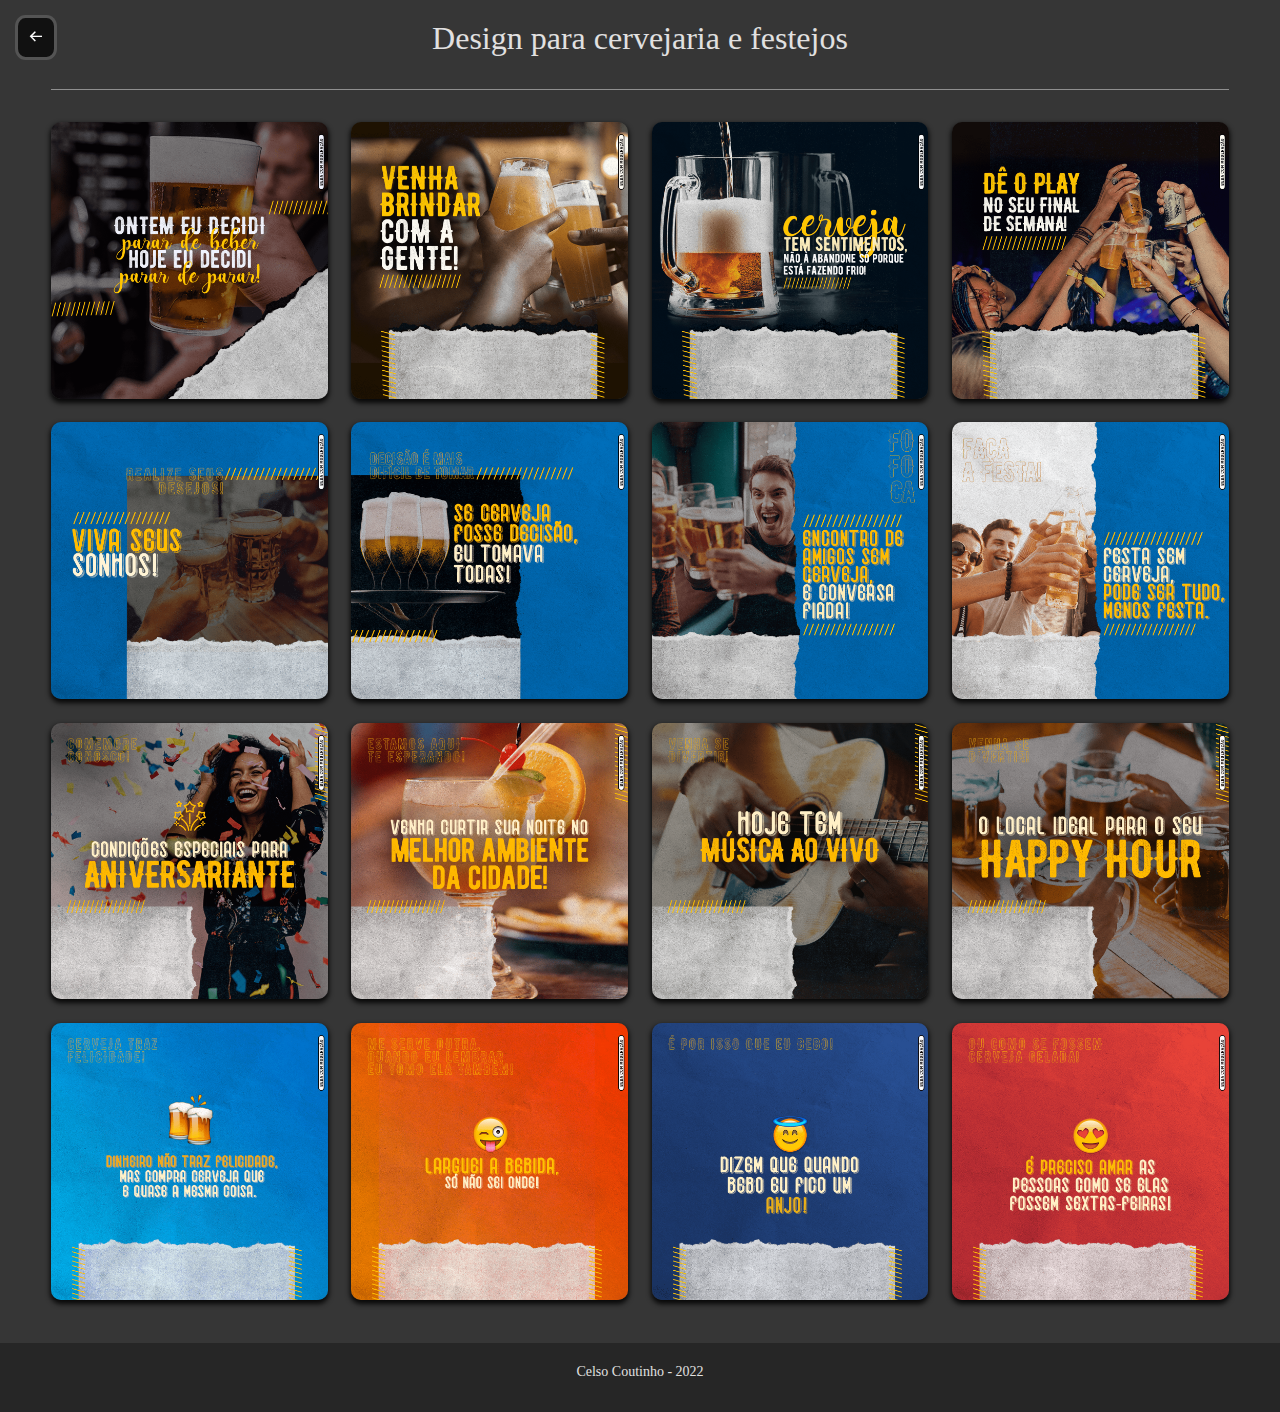
<file: cervejaria/cervejaria.html>
<!DOCTYPE html>
<html lang="pt-br">

<head>
    <meta charset="utf-8">
    <meta name="viewport" content="width=device-width,initial-scale=1">

    <link rel="stylesheet" type="text/css" href="css/style.css">

    <script src="js/jquery.js"></script>
    <link rel="stylesheet" type="text/css" href="js/shadowbox/shadowbox.css" />
    <script src="js/shadowbox/shadowbox.js"></script>
    <script src="js/shadowbox/script.shadowbox.js"></script>

    <title>DesignCervejaria</title>
    <!-- box icons -->
    <link href='https://unpkg.com/boxicons@2.1.4/css/boxicons.min.css' rel='stylesheet'>
    <link rel="stylesheet" href="css/style.css">
</head>
<header>
    <a id="btnVoltar" href="../index.html#portfolio"><i class='bx bx-arrow-back bx-tada'></i></a>
</header>

<body>

    <main class="main_content container">
        <div class="content">

            <h1 class="section_title"><i class="icon icon-photo"></i>Design para cervejaria e festejos</h1>

            <div class="box-galeria">

                <div class="box-foto">
                    <a href="uploads/foto1.png" rel="shadowbox[vocation]" title="Foto 1">
                        <img src="uploads/foto1.png">
                    </a>
                </div>

                <div class="box-foto">
                    <a href="uploads/foto2.png" rel="shadowbox[vocation]" title="Foto 2">
                        <img src="uploads/foto2.png">
                    </a>
                </div>

                <div class="box-foto">
                    <a href="uploads/foto3.png" rel="shadowbox[vocation]" title="Foto 3">
                        <img src="uploads/foto3.png">
                    </a>
                </div>

                <div class="box-foto">
                    <a href="uploads/foto4.png" rel="shadowbox[vocation]" title="Foto 4">
                        <img src="uploads/foto4.png">
                    </a>
                </div>

                <div class="box-foto">
                    <a href="uploads/foto5.png" rel="shadowbox[vocation]" title="Foto 5">
                        <img src="uploads/foto5.png">
                    </a>
                </div>

                <div class="box-foto">
                    <a href="uploads/foto6.png" rel="shadowbox[vocation]" title="Foto 6">
                        <img src="uploads/foto6.png">
                    </a>
                </div>

                <div class="box-foto">
                    <a href="uploads/foto7.png" rel="shadowbox[vocation]" title="Foto 7">
                        <img src="uploads/foto7.png">
                    </a>
                </div>

                <div class="box-foto">
                    <a href="uploads/foto8.png" rel="shadowbox[vocation]" title="Foto 8">
                        <img src="uploads/foto8.png">
                    </a>
                </div>

                <div class="box-foto">
                    <a href="uploads/foto9.png" rel="shadowbox[vocation]" title="Foto 1">
                        <img src="uploads/foto9.png">
                    </a>
                </div>
                
                <div class="box-foto">
                    <a href="uploads/foto10.png" rel="shadowbox[vocation]" title="Foto 2">
                        <img src="uploads/foto10.png">
                    </a>
                </div>
                
                <div class="box-foto">
                    <a href="uploads/foto11.png" rel="shadowbox[vocation]" title="Foto 3">
                        <img src="uploads/foto11.png">
                    </a>
                </div>
                
                <div class="box-foto">
                    <a href="uploads/foto12.png" rel="shadowbox[vocation]" title="Foto 4">
                        <img src="uploads/foto12.png">
                    </a>
                </div>

                <div class="box-foto">
                    <a href="uploads/foto13.png" rel="shadowbox[vocation]" title="Foto 1">
                        <img src="uploads/foto13.png">
                    </a>
                </div>
                
                <div class="box-foto">
                    <a href="uploads/foto14.png" rel="shadowbox[vocation]" title="Foto 2">
                        <img src="uploads/foto14.png">
                    </a>
                </div>
                
                <div class="box-foto">
                    <a href="uploads/foto15.png" rel="shadowbox[vocation]" title="Foto 3">
                        <img src="uploads/foto15.png">
                    </a>
                </div>
                
                <div class="box-foto">
                    <a href="uploads/foto16.png" rel="shadowbox[vocation]" title="Foto 4">
                        <img src="uploads/foto16.png">
                    </a>
                </div>

            </div>
            <div class="clear"></div>
        </div>

    </main>

    <footer class="main_footer container">
        <div class="main_footer_copy">
            <p class="m-b-footer"> Celso Coutinho - 2022</p>
        </div>
    </footer>
</body>

</html>
</file>
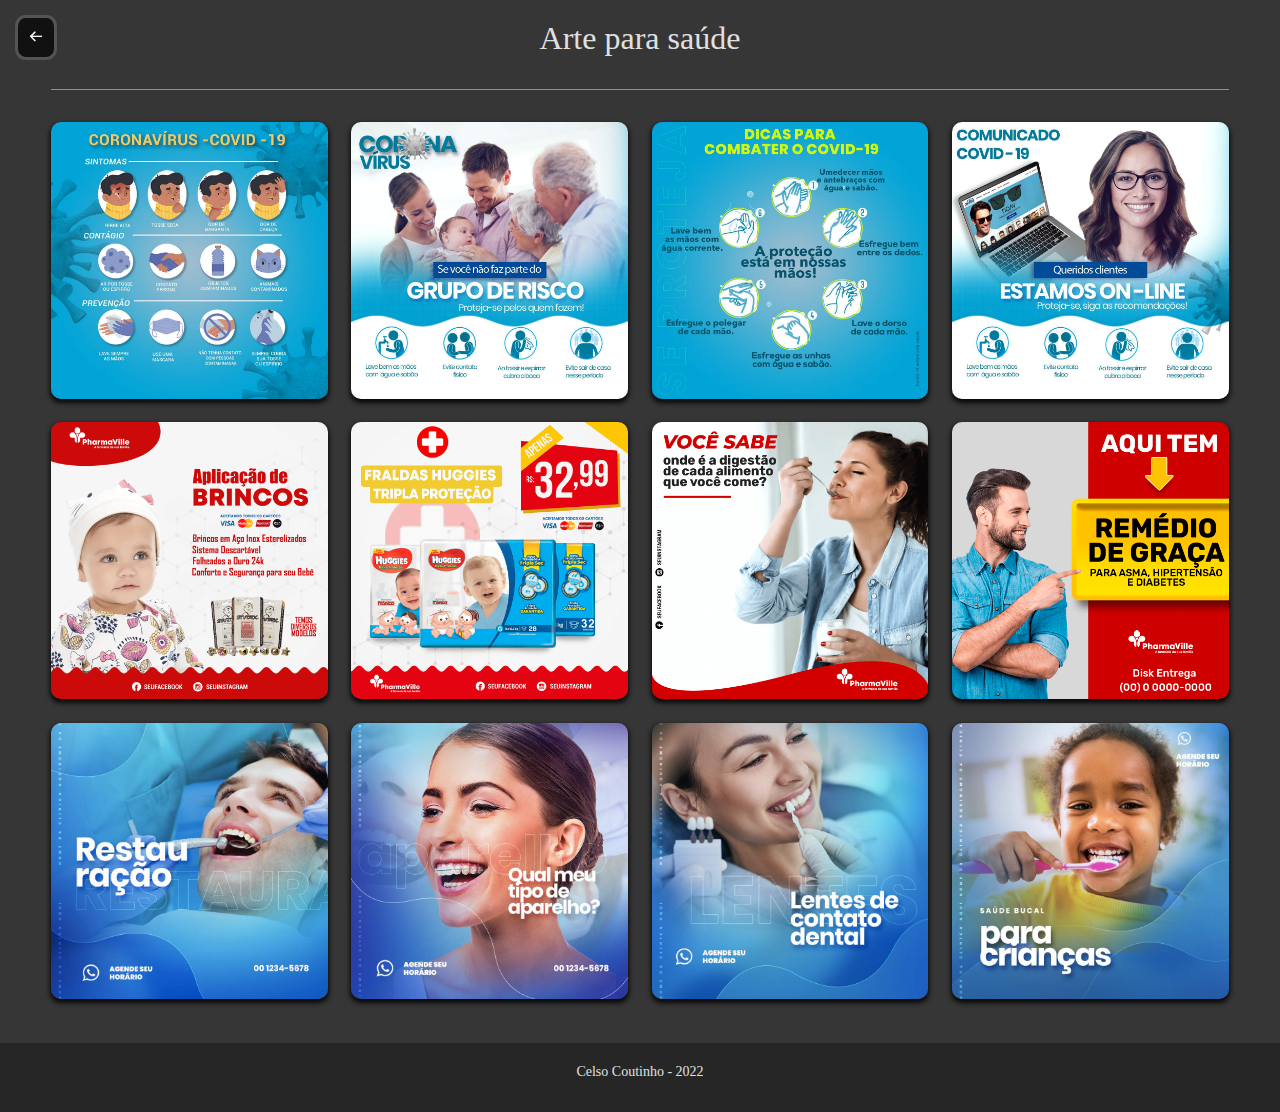
<file: Farmacia/farmacia.html>
<!DOCTYPE html>
<html lang="pt-br">

<head>
    <meta charset="utf-8">
    <meta name="viewport" content="width=device-width,initial-scale=1">

    <link rel="stylesheet" type="text/css" href="css/style.css">

    <script src="js/jquery.js"></script>
    <link rel="stylesheet" type="text/css" href="js/shadowbox/shadowbox.css" />
    <script src="js/shadowbox/shadowbox.js"></script>
    <script src="js/shadowbox/script.shadowbox.js"></script>

    <title>DesignFarmacia</title>
    <!-- box icons -->
    <link href='https://unpkg.com/boxicons@2.1.4/css/boxicons.min.css' rel='stylesheet'>
    <link rel="stylesheet" href="css/style.css">
</head>
<header>
    <a id="btnVoltar" href="../index.html#portfolio"><i class='bx bx-arrow-back bx-tada'></i></a>
</header>

<body>

    <main class="main_content container">
        <div class="content">

            <h1 class="section_title"><i class="icon icon-photo"></i>Arte para saúde</h1>

            <div class="box-galeria">

                <div class="box-foto">
                    <a href="uploads/foto1.jpg" rel="shadowbox[vocation]" title="Foto 1">
                        <img src="uploads/foto1.jpg">
                    </a>
                </div>

                <div class="box-foto">
                    <a href="uploads/foto2.jpg" rel="shadowbox[vocation]" title="Foto 2">
                        <img src="uploads/foto2.jpg">
                    </a>
                </div>

                <div class="box-foto">
                    <a href="uploads/foto3.jpg" rel="shadowbox[vocation]" title="Foto 3">
                        <img src="uploads/foto3.jpg">
                    </a>
                </div>

                <div class="box-foto">
                    <a href="uploads/foto4.jpg" rel="shadowbox[vocation]" title="Foto 4">
                        <img src="uploads/foto4.jpg">
                    </a>
                </div>

                <div class="box-foto">
                    <a href="uploads/foto9.png" rel="shadowbox[vocation]" title="Foto 1">
                        <img src="uploads/foto9.png">
                    </a>
                </div>

                <div class="box-foto">
                    <a href="uploads/foto10.png" rel="shadowbox[vocation]" title="Foto 2">
                        <img src="uploads/foto10.png">
                    </a>
                </div>

                <div class="box-foto">
                    <a href="uploads/foto11.png" rel="shadowbox[vocation]" title="Foto 3">
                        <img src="uploads/foto11.png">
                    </a>
                </div>

                <div class="box-foto">
                    <a href="uploads/foto12.png" rel="shadowbox[vocation]" title="Foto 4">
                        <img src="uploads/foto12.png">
                    </a>
                </div>

                <div class="box-foto">
                    <a href="uploads/foto5.jpg" rel="shadowbox[vocation]" title="Foto 5">
                        <img src="uploads/foto5.jpg">
                    </a>
                </div>

                <div class="box-foto">
                    <a href="uploads/foto6.jpg" rel="shadowbox[vocation]" title="Foto 6">
                        <img src="uploads/foto6.jpg">
                    </a>
                </div>

                <div class="box-foto">
                    <a href="uploads/foto7.jpg" rel="shadowbox[vocation]" title="Foto 7">
                        <img src="uploads/foto7.jpg">
                    </a>
                </div>

                <div class="box-foto">
                    <a href="uploads/foto8.jpg" rel="shadowbox[vocation]" title="Foto 8">
                        <img src="uploads/foto8.jpg">
                    </a>
                </div>

            </div>
            <div class="clear"></div>
        </div>

    </main>

    <footer class="main_footer container">
        <div class="main_footer_copy">
            <p class="m-b-footer"> Celso Coutinho - 2022</p>
        </div>
    </footer>
</body>

</html>
</file>
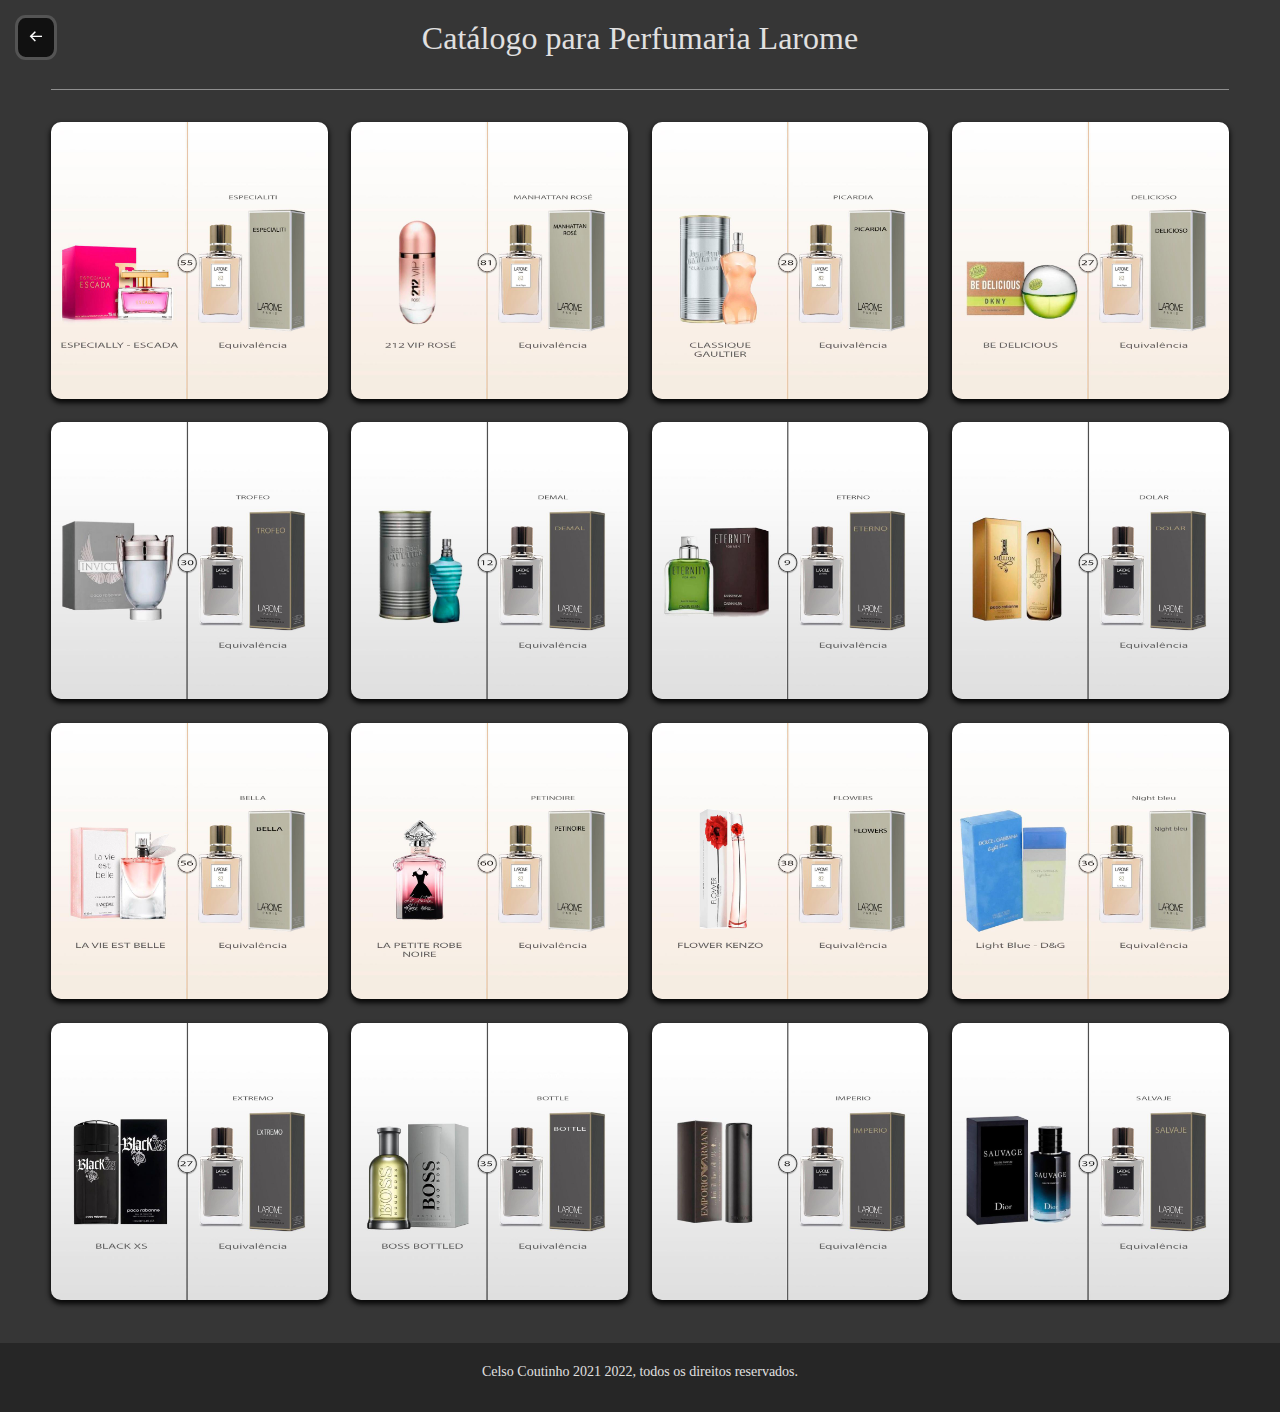
<file: larome/larome.html>
<!DOCTYPE html>
<html lang="pt-br">

<head>
    <meta charset="utf-8">
    <meta name="viewport" content="width=device-width,initial-scale=1">

    <link rel="stylesheet" type="text/css" href="css/style.css">

    <script src="js/jquery.js"></script>
    <link rel="stylesheet" type="text/css" href="js/shadowbox/shadowbox.css" />
    <script src="js/shadowbox/shadowbox.js"></script>
    <script src="js/shadowbox/script.shadowbox.js"></script>

    <title>DesignLarome</title>
    <!-- box icons -->
    <link href='https://unpkg.com/boxicons@2.1.4/css/boxicons.min.css' rel='stylesheet'>
    <link rel="stylesheet" href="css/style.css">
</head>
<header>
    <a id="btnVoltar" href="../index.html#portfolio"><i class='bx bx-arrow-back bx-tada'></i></a>
</header>

<body>

    <main class="main_content container">
        <div class="content">

            <h1 class="section_title"><i class="icon icon-photo"></i>Catálogo para Perfumaria Larome</h1>

            <div class="box-galeria">

                <div class="box-foto">
                    <a href="uploads/foto1.jpeg" rel="shadowbox[vocation]" title="Foto 1">
                        <img src="uploads/foto1.jpeg">
                    </a>
                </div>

                <div class="box-foto">
                    <a href="uploads/foto2.jpeg" rel="shadowbox[vocation]" title="Foto 2">
                        <img src="uploads/foto2.jpeg">
                    </a>
                </div>

                <div class="box-foto">
                    <a href="uploads/foto3.jpeg" rel="shadowbox[vocation]" title="Foto 3">
                        <img src="uploads/foto3.jpeg">
                    </a>
                </div>

                <div class="box-foto">
                    <a href="uploads/foto4.jpeg" rel="shadowbox[vocation]" title="Foto 4">
                        <img src="uploads/foto4.jpeg">
                    </a>
                </div>

                <div class="box-foto">
                    <a href="uploads/foto5.jpeg" rel="shadowbox[vocation]" title="Foto 5">
                        <img src="uploads/foto5.jpeg">
                    </a>
                </div>

                <div class="box-foto">
                    <a href="uploads/foto6.jpeg" rel="shadowbox[vocation]" title="Foto 6">
                        <img src="uploads/foto6.jpeg">
                    </a>
                </div>

                <div class="box-foto">
                    <a href="uploads/foto7.jpeg" rel="shadowbox[vocation]" title="Foto 7">
                        <img src="uploads/foto7.jpeg">
                    </a>
                </div>

                <div class="box-foto">
                    <a href="uploads/foto8.jpeg" rel="shadowbox[vocation]" title="Foto 8">
                        <img src="uploads/foto8.jpeg">
                    </a>
                </div>

                <div class="box-foto">
                    <a href="uploads/foto9.jpeg" rel="shadowbox[vocation]" title="Foto 1">
                        <img src="uploads/foto9.jpeg">
                    </a>
                </div>
                
                <div class="box-foto">
                    <a href="uploads/foto10.jpeg" rel="shadowbox[vocation]" title="Foto 2">
                        <img src="uploads/foto10.jpeg">
                    </a>
                </div>
                
                <div class="box-foto">
                    <a href="uploads/foto11.jpeg" rel="shadowbox[vocation]" title="Foto 3">
                        <img src="uploads/foto11.jpeg">
                    </a>
                </div>
                
                <div class="box-foto">
                    <a href="uploads/foto12.jpeg" rel="shadowbox[vocation]" title="Foto 4">
                        <img src="uploads/foto12.jpeg">
                    </a>
                </div>

                <div class="box-foto">
                    <a href="uploads/foto13.jpeg" rel="shadowbox[vocation]" title="Foto 1">
                        <img src="uploads/foto13.jpeg">
                    </a>
                </div>
                
                <div class="box-foto">
                    <a href="uploads/foto14.jpeg" rel="shadowbox[vocation]" title="Foto 2">
                        <img src="uploads/foto14.jpeg">
                    </a>
                </div>
                
                <div class="box-foto">
                    <a href="uploads/foto15.jpeg" rel="shadowbox[vocation]" title="Foto 3">
                        <img src="uploads/foto15.jpeg">
                    </a>
                </div>
                
                <div class="box-foto">
                    <a href="uploads/foto16.jpeg" rel="shadowbox[vocation]" title="Foto 4">
                        <img src="uploads/foto16.jpeg">
                    </a>
                </div>

            </div>
            <div class="clear"></div>
        </div>

    </main>

    <footer class="main_footer container">
        <div class="main_footer_copy">
            <p class="m-b-footer"> Celso Coutinho 2021  2022, todos os direitos reservados.</p>
        </div>
    </footer>
</body>

</html>
</file>
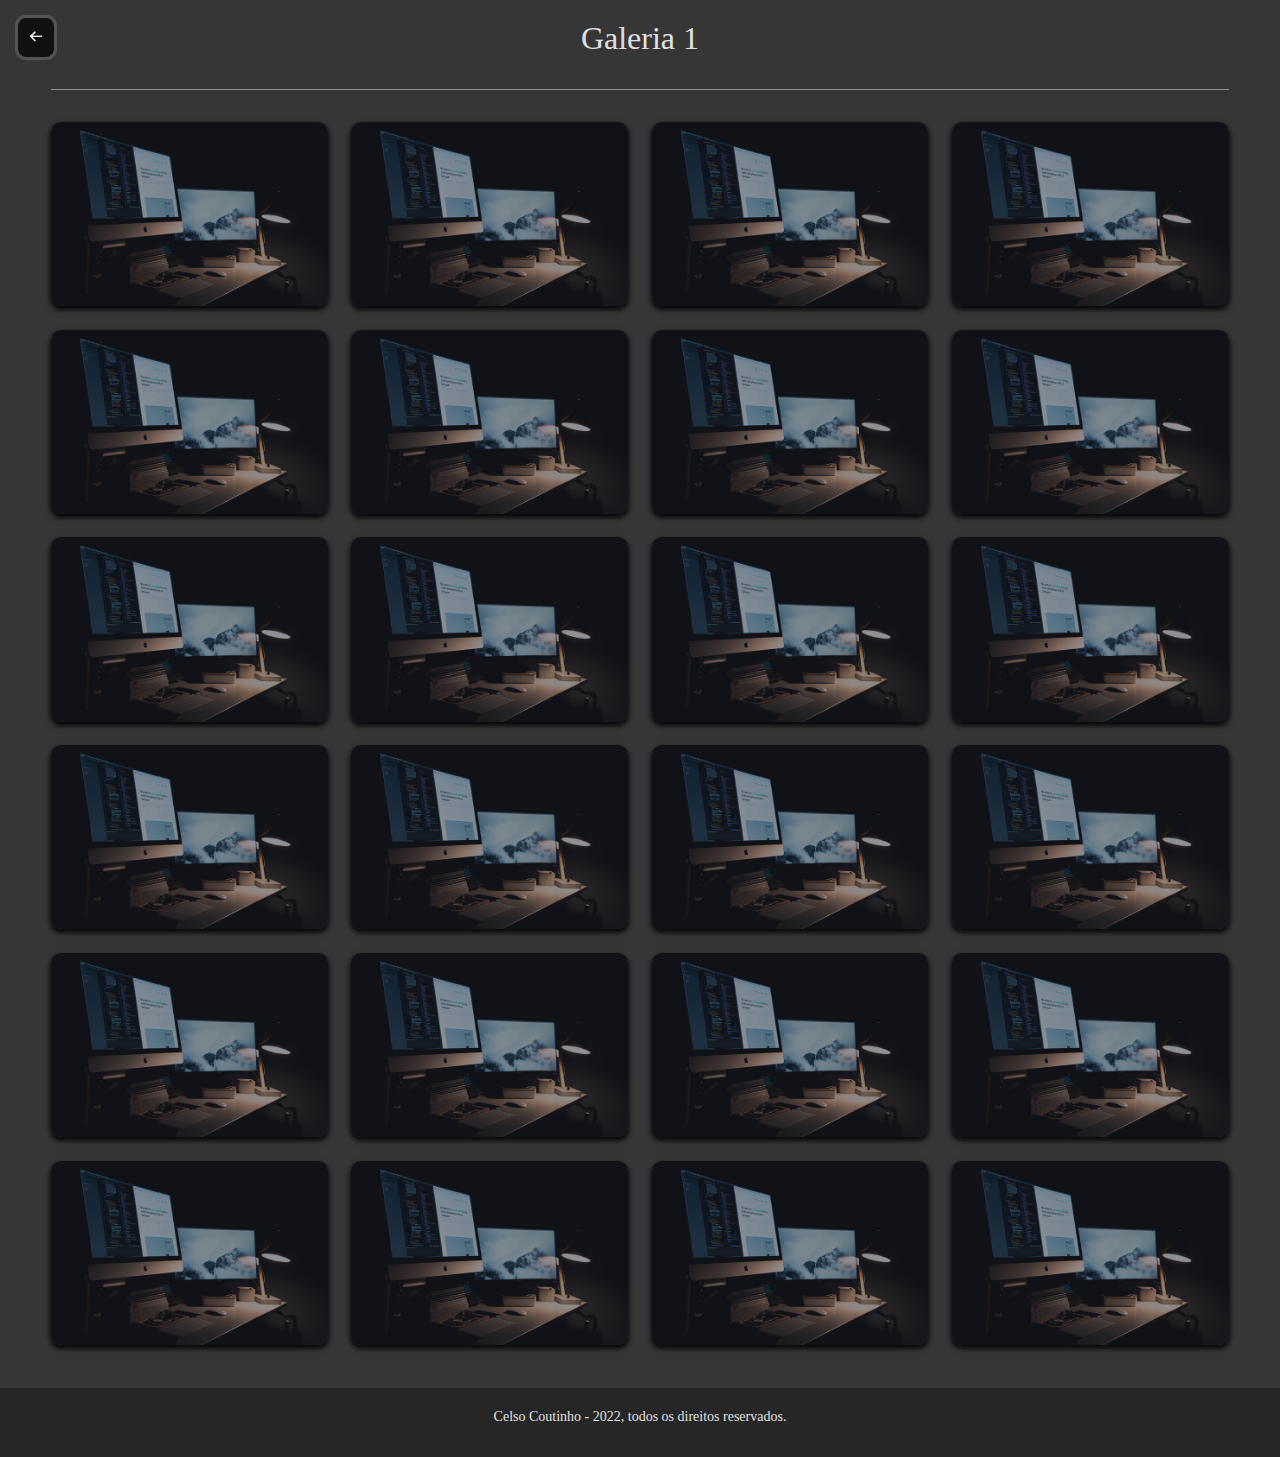
<file: PortfolioResponsivo/galeria1/galeria1.html>
<!DOCTYPE html>
<html lang="pt-br">

<head>
    <meta charset="utf-8">
    <meta name="viewport" content="width=device-width,initial-scale=1">

    <link rel="stylesheet" type="text/css" href="css/style.css">

    <script src="js/jquery.js"></script>
    <link rel="stylesheet" type="text/css" href="js/shadowbox/shadowbox.css" />
    <script src="js/shadowbox/shadowbox.js"></script>
    <script src="js/shadowbox/script.shadowbox.js"></script>

    <title>Galeria 1</title>
    <!-- box icons -->
    <link href='https://unpkg.com/boxicons@2.1.4/css/boxicons.min.css' rel='stylesheet'>
    <link rel="stylesheet" href="css/style.css">
</head>
<header>
    <a id="btnVoltar" href="/PortfolioResponsivo/index.html#portfolio"><i class='bx bx-arrow-back bx-tada'></i></a>
</header>

<body>

    <main class="main_content container">
        <div class="content">

            <h1 class="section_title"><i class="icon icon-photo"></i> Galeria 1</h1>

            <div class="box-galeria">

                <div class="box-foto">
                    <a href="uploads/foto1.jpg" rel="shadowbox[vocation]" title="Foto 1">
                        <img src="uploads/foto1.jpg">
                    </a>
                </div>

                <div class="box-foto">
                    <a href="uploads/foto2.jpg" rel="shadowbox[vocation]" title="Foto 2">
                        <img src="uploads/foto2.jpg">
                    </a>
                </div>

                <div class="box-foto">
                    <a href="uploads/foto3.jpg" rel="shadowbox[vocation]" title="Foto 3">
                        <img src="uploads/foto3.jpg">
                    </a>
                </div>

                <div class="box-foto">
                    <a href="uploads/foto4.jpg" rel="shadowbox[vocation]" title="Foto 4">
                        <img src="uploads/foto4.jpg">
                    </a>
                </div>

                <div class="box-foto">
                    <a href="uploads/foto5.jpg" rel="shadowbox[vocation]" title="Foto 5">
                        <img src="uploads/foto5.jpg">
                    </a>
                </div>

                <div class="box-foto">
                    <a href="uploads/foto6.jpg" rel="shadowbox[vocation]" title="Foto 6">
                        <img src="uploads/foto6.jpg">
                    </a>
                </div>

                <div class="box-foto">
                    <a href="uploads/foto7.jpg" rel="shadowbox[vocation]" title="Foto 7">
                        <img src="uploads/foto7.jpg">
                    </a>
                </div>

                <div class="box-foto">
                    <a href="uploads/foto8.jpg" rel="shadowbox[vocation]" title="Foto 8">
                        <img src="uploads/foto8.jpg">
                    </a>
                </div>

                <div class="box-foto">
                    <a href="uploads/foto1.jpg" rel="shadowbox[vocation]" title="Foto 1">
                        <img src="uploads/foto1.jpg">
                    </a>
                </div>

                <div class="box-foto">
                    <a href="uploads/foto2.jpg" rel="shadowbox[vocation]" title="Foto 2">
                        <img src="uploads/foto2.jpg">
                    </a>
                </div>

                <div class="box-foto">
                    <a href="uploads/foto3.jpg" rel="shadowbox[vocation]" title="Foto 3">
                        <img src="uploads/foto3.jpg">
                    </a>
                </div>

                <div class="box-foto">
                    <a href="uploads/foto4.jpg" rel="shadowbox[vocation]" title="Foto 4">
                        <img src="uploads/foto4.jpg">
                    </a>
                </div>

                <div class="box-foto">
                    <a href="uploads/foto5.jpg" rel="shadowbox[vocation]" title="Foto 5">
                        <img src="uploads/foto5.jpg">
                    </a>
                </div>

                <div class="box-foto">
                    <a href="uploads/foto6.jpg" rel="shadowbox[vocation]" title="Foto 6">
                        <img src="uploads/foto6.jpg">
                    </a>
                </div>

                <div class="box-foto">
                    <a href="uploads/foto7.jpg" rel="shadowbox[vocation]" title="Foto 7">
                        <img src="uploads/foto7.jpg">
                    </a>
                </div>

                <div class="box-foto">
                    <a href="uploads/foto8.jpg" rel="shadowbox[vocation]" title="Foto 8">
                        <img src="uploads/foto8.jpg">
                    </a>
                </div>

                <div class="box-foto">
                    <a href="uploads/foto1.jpg" rel="shadowbox[vocation]" title="Foto 1">
                        <img src="uploads/foto1.jpg">
                    </a>
                </div>

                <div class="box-foto">
                    <a href="uploads/foto2.jpg" rel="shadowbox[vocation]" title="Foto 2">
                        <img src="uploads/foto2.jpg">
                    </a>
                </div>

                <div class="box-foto">
                    <a href="uploads/foto3.jpg" rel="shadowbox[vocation]" title="Foto 3">
                        <img src="uploads/foto3.jpg">
                    </a>
                </div>

                <div class="box-foto">
                    <a href="uploads/foto4.jpg" rel="shadowbox[vocation]" title="Foto 4">
                        <img src="uploads/foto4.jpg">
                    </a>
                </div>

                <div class="box-foto">
                    <a href="uploads/foto5.jpg" rel="shadowbox[vocation]" title="Foto 5">
                        <img src="uploads/foto5.jpg">
                    </a>
                </div>

                <div class="box-foto">
                    <a href="uploads/foto6.jpg" rel="shadowbox[vocation]" title="Foto 6">
                        <img src="uploads/foto6.jpg">
                    </a>
                </div>

                <div class="box-foto">
                    <a href="uploads/foto7.jpg" rel="shadowbox[vocation]" title="Foto 7">
                        <img src="uploads/foto7.jpg">
                    </a>
                </div>

                <div class="box-foto">
                    <a href="uploads/foto8.jpg" rel="shadowbox[vocation]" title="Foto 8">
                        <img src="uploads/foto8.jpg">
                    </a>
                </div>
            </div>
            <div class="clear"></div>
        </div>

    </main>

    <footer class="main_footer container">
        <div class="main_footer_copy">
            <p class="m-b-footer"> Celso Coutinho - 2022, todos os direitos reservados.</p>
        </div>
    </footer>
</body>

</html>
</file>
<file: cervejaria/css/style.css>
body {
	background-color: #363636;
}

.content {
	float: left;
	width: 92%;
	margin: 0 4%;
	padding: 20px 0;
}

.section_title {
	color: #e1e0e0;
	width: 100%;
	float: left;
	margin-bottom: 1em;
	font-size: 2em;
	font-weight: 300;
	text-align: center;
	border-bottom: 1px solid rgba(255, 255, 255, 0.445);
	padding-bottom: 1em;
}

.box-galeria {
	width: 100%;
	float: left;
}

.box-foto {
	width: 100%;
	float: left;
	margin-bottom: 4%;
	box-shadow: 0px 3px 5px 1px rgba(0, 0, 0, 0.856);
	transition: 0.7s;
	border-radius: 10px;
}

.box-foto img {
	border-radius: 10px;
}

.box-foto:hover {
	box-shadow: 0px 5px 10px 0px rgb(0, 225, 255);
}

/*FOOTER*/
.main_footer {
	background-color: #353535;
	color: #fff;
	font-size: 0.875em;
}

.main_footer .content {
	padding: 3em 0em;
}

.main_footer_copy {
	background-color: #262626;
	width: 100%;
	float: left;
	text-align: center;
	padding: 1.5em 0em;
}

.main_footer_copy p {
	font-family: 'open_sanslight';
	font-size: 1em;
	color: #e1e0e0;
	height: 20px;
}

.main_footer_copy .m-b-footer {
	margin-bottom: 0.5em;
}

#btnVoltar {
	position: fixed;
	top: 0;
	left: 0;
	margin: 15px;
	padding: 10px;
	background-color: #000000ad;
	border: 3px solid #ffffff48;
	border-radius: 25%;
	cursor: pointer;
	opacity: 100%;
	color: rgb(255, 255, 255);
}

/* recet */
* {
	/*Reset das configurações*/
	margin: 0;
	padding: 0;
	font-family: 'open_sanslight';
	box-sizing: border-box;
	-moz-box-sizing: border-box;
	-webkit-box-sizing: border-box;
}

/*Reset das midias*/

img {
	max-width: 100%;
	vertical-align: middle;
}



/*Responsividade*/
/*480PX BREAKPOINT*/
/*480 dividido por 16 = 30em*/
@media (min-width:30em) {}

/*600PX BREAKPOINT*/
/*600 dividido por 16 = 37,5em*/
@media (min-width:37em) {

	.box-foto {
		width: 23.5%;
		margin-right: 2%;
		margin-bottom: 2%;
	}

	.box-foto:nth-of-type(4n+0) {
		margin-right: 0;
	}

}

/*768PX BREAKPOINT*/
/*768 dividido por 16 = 48em*/
@media (min-width:48em) {}

/*960PX BREAKPOINT*/
/*960 dividido por 16 = 60em*/
@media (min-width:60em) {

	.section-seu-codigo {
		padding: 20px 0px;
	}

	.section-seu-codigo .content {
		width: 80%;
		padding: 1em 0;
		margin: 0 10%;
	}

	.btn-download {
		width: 35%;
	}

}

/*1280PX BREAKPOINT*/
/*1280 dividido por 16 = 80em*/
@media (min-width:80em) {}

/*1366PX BREAKPOINT*/
/*1366 dividido por 16 = 85,375em*/
@media (min-width:85em) {

	.content {
		width: 80%;
		margin: 0 10%;
	}

}

/*1600PX BREAKPOINT*/
/*1600 dividido por 16 = 100em*/
@media (min-width:100em) {}
</file>
<file: cervejaria/js/shadowbox/shadowbox.css>
#sb-title-inner, #sb-info-inner, #sb-loading-inner, div.sb-message {
    font-family: "HelveticaNeue-Light", "Helvetica Neue", Helvetica, Arial, sans-serif;
    font-weight: 200;
    color: #fff;
}

#sb-container {
    position: fixed;
    margin: 0;
    padding: 0;
    top: 0;
    left: 0;
    z-index: 999;
    text-align: left;
    visibility: hidden;
    display: none;
}

#sb-overlay {
    position: relative;
    height: 100%;
    width: 100%;
}

#sb-wrapper {
    position: absolute;
    visibility: hidden;
    width: 100px;
}

#sb-wrapper-inner {
    position: relative;
    border: 1px solid #303030;
    overflow: hidden;
    height: 100px;
}

#sb-body {
    position: relative;
    height: 100%;
}

#sb-body-inner {
    position: absolute;
    height: 100%;
    width: 100%;
}

#sb-player.html {
    height: 100%;
    overflow: auto;
}

#sb-body img {
    border: none;
}

#sb-loading {
    position: relative;
    height: 100%;
}

#sb-loading-inner {
    position: absolute;
    font-size: 14px;
    line-height: 24px;
    height: 24px;
    top: 50%;
    margin-top: -12px;
    width: 100%;
    text-align: center;
}

#sb-loading-inner span {
    background: url(loading.gif) no-repeat;
    padding-left: 34px;
    display: inline-block;
}

#sb-body, #sb-loading {
    background-color: #060606;
}

#sb-title, #sb-info {
    position: relative;
    margin: 0;
    padding: 0;
    overflow: hidden;
}

#sb-title, #sb-title-inner {
    height: 26px;
    line-height: 26px;
}

#sb-title-inner {
    font-size: 16px;
}

#sb-info, #sb-info-inner {
    height: 20px;
    line-height: 20px;
}

#sb-info-inner {
    font-size: 12px;
}

#sb-nav {
    float: right;
    height: 16px;
    padding: 2px 0;
    width: 45%;
}

#sb-nav a {
    display: block;
    float: right;
    height: 16px;
    width: 16px;
    margin-left: 3px;
    cursor: pointer;
    background-repeat: no-repeat;
}

#sb-nav-close {
    background-image: url(close.png);
}

#sb-nav-next {
    background-image: url(next.png);
}

#sb-nav-previous {
    background-image: url(previous.png);
}

#sb-nav-play {
    background-image: url(play.png);
}

#sb-nav-pause {
    background-image: url(pause.png);
}

#sb-counter {
    float: left;
    width: 45%;
}

#sb-counter a {
    padding: 0 4px 0 0;
    text-decoration: none;
    cursor: pointer;
    color: #fff;
}

#sb-counter a.sb-counter-current {
    text-decoration: underline;
}

div.sb-message {
    font-size: 12px;
    padding: 10px;
    text-align: center;
}

div.sb-message a:link, div.sb-message a:visited {
    color: #fff;
    text-decoration: underline;
}
</file>
<file: Farmacia/css/style.css>
body {
	background-color: #363636;
}

.content {
	float: left;
	width: 92%;
	margin: 0 4%;
	padding: 20px 0;
}

.section_title {
	color: #e1e0e0;
	width: 100%;
	float: left;
	margin-bottom: 1em;
	font-size: 2em;
	font-weight: 300;
	text-align: center;
	border-bottom: 1px solid rgba(255, 255, 255, 0.445);
	padding-bottom: 1em;
}

.box-galeria {
	width: 100%;
	float: left;
}

.box-foto {
	width: 100%;
	float: left;
	margin-bottom: 4%;
	box-shadow: 0px 3px 5px 1px rgba(0, 0, 0, 0.856);
	transition: 0.7s;
	border-radius: 10px;
}

.box-foto img {
	border-radius: 10px;
}

.box-foto:hover {
	box-shadow: 0px 5px 10px 0px rgb(0, 225, 255);
}

/*FOOTER*/
.main_footer {
	background-color: #353535;
	color: #fff;
	font-size: 0.875em;
}

.main_footer .content {
	padding: 3em 0em;
}

.main_footer_copy {
	background-color: #262626;
	width: 100%;
	float: left;
	text-align: center;
	padding: 1.5em 0em;
}

.main_footer_copy p {
	font-family: 'open_sanslight';
	font-size: 1em;
	color: #e1e0e0;
	height: 20px;
}

.main_footer_copy .m-b-footer {
	margin-bottom: 0.5em;
}

#btnVoltar {
	position: fixed;
	top: 0;
	left: 0;
	margin: 15px;
	padding: 10px;
	background-color: #000000ad;
	border: 3px solid #ffffff48;
	border-radius: 25%;
	cursor: pointer;
	opacity: 100%;
	color: rgb(255, 255, 255);
}

/* recet */
* {
	/*Reset das configurações*/
	margin: 0;
	padding: 0;
	font-family: 'open_sanslight';
	box-sizing: border-box;
	-moz-box-sizing: border-box;
	-webkit-box-sizing: border-box;
}

/*Reset das midias*/

img {
	max-width: 100%;
	vertical-align: middle;
}



/*Responsividade*/
/*480PX BREAKPOINT*/
/*480 dividido por 16 = 30em*/
@media (min-width:30em) {}

/*600PX BREAKPOINT*/
/*600 dividido por 16 = 37,5em*/
@media (min-width:37em) {

	.box-foto {
		width: 23.5%;
		margin-right: 2%;
		margin-bottom: 2%;
	}

	.box-foto:nth-of-type(4n+0) {
		margin-right: 0;
	}

}

/*768PX BREAKPOINT*/
/*768 dividido por 16 = 48em*/
@media (min-width:48em) {}

/*960PX BREAKPOINT*/
/*960 dividido por 16 = 60em*/
@media (min-width:60em) {

	.section-seu-codigo {
		padding: 20px 0px;
	}

	.section-seu-codigo .content {
		width: 80%;
		padding: 1em 0;
		margin: 0 10%;
	}

	.btn-download {
		width: 35%;
	}

}

/*1280PX BREAKPOINT*/
/*1280 dividido por 16 = 80em*/
@media (min-width:80em) {}

/*1366PX BREAKPOINT*/
/*1366 dividido por 16 = 85,375em*/
@media (min-width:85em) {

	.content {
		width: 80%;
		margin: 0 10%;
	}

}

/*1600PX BREAKPOINT*/
/*1600 dividido por 16 = 100em*/
@media (min-width:100em) {}
</file>
<file: Farmacia/js/shadowbox/shadowbox.css>
#sb-title-inner, #sb-info-inner, #sb-loading-inner, div.sb-message {
    font-family: "HelveticaNeue-Light", "Helvetica Neue", Helvetica, Arial, sans-serif;
    font-weight: 200;
    color: #fff;
}

#sb-container {
    position: fixed;
    margin: 0;
    padding: 0;
    top: 0;
    left: 0;
    z-index: 999;
    text-align: left;
    visibility: hidden;
    display: none;
}

#sb-overlay {
    position: relative;
    height: 100%;
    width: 100%;
}

#sb-wrapper {
    position: absolute;
    visibility: hidden;
    width: 100px;
}

#sb-wrapper-inner {
    position: relative;
    border: 1px solid #303030;
    overflow: hidden;
    height: 100px;
}

#sb-body {
    position: relative;
    height: 100%;
}

#sb-body-inner {
    position: absolute;
    height: 100%;
    width: 100%;
}

#sb-player.html {
    height: 100%;
    overflow: auto;
}

#sb-body img {
    border: none;
}

#sb-loading {
    position: relative;
    height: 100%;
}

#sb-loading-inner {
    position: absolute;
    font-size: 14px;
    line-height: 24px;
    height: 24px;
    top: 50%;
    margin-top: -12px;
    width: 100%;
    text-align: center;
}

#sb-loading-inner span {
    background: url(loading.gif) no-repeat;
    padding-left: 34px;
    display: inline-block;
}

#sb-body, #sb-loading {
    background-color: #060606;
}

#sb-title, #sb-info {
    position: relative;
    margin: 0;
    padding: 0;
    overflow: hidden;
}

#sb-title, #sb-title-inner {
    height: 26px;
    line-height: 26px;
}

#sb-title-inner {
    font-size: 16px;
}

#sb-info, #sb-info-inner {
    height: 20px;
    line-height: 20px;
}

#sb-info-inner {
    font-size: 12px;
}

#sb-nav {
    float: right;
    height: 16px;
    padding: 2px 0;
    width: 45%;
}

#sb-nav a {
    display: block;
    float: right;
    height: 16px;
    width: 16px;
    margin-left: 3px;
    cursor: pointer;
    background-repeat: no-repeat;
}

#sb-nav-close {
    background-image: url(close.png);
}

#sb-nav-next {
    background-image: url(next.png);
}

#sb-nav-previous {
    background-image: url(previous.png);
}

#sb-nav-play {
    background-image: url(play.png);
}

#sb-nav-pause {
    background-image: url(pause.png);
}

#sb-counter {
    float: left;
    width: 45%;
}

#sb-counter a {
    padding: 0 4px 0 0;
    text-decoration: none;
    cursor: pointer;
    color: #fff;
}

#sb-counter a.sb-counter-current {
    text-decoration: underline;
}

div.sb-message {
    font-size: 12px;
    padding: 10px;
    text-align: center;
}

div.sb-message a:link, div.sb-message a:visited {
    color: #fff;
    text-decoration: underline;
}
</file>
<file: larome/css/style.css>
body {
	background-color: #363636;
}

.content {
	float: left;
	width: 92%;
	margin: 0 4%;
	padding: 20px 0;
}

.section_title {
	color: #e1e0e0;
	width: 100%;
	float: left;
	margin-bottom: 1em;
	font-size: 2em;
	font-weight: 300;
	text-align: center;
	border-bottom: 1px solid rgba(255, 255, 255, 0.445);
	padding-bottom: 1em;
}

.box-galeria {
	width: 100%;
	float: left;
}

.box-foto {
	width: 100%;
	float: left;
	margin-bottom: 4%;
	box-shadow: 0px 3px 5px 1px rgba(0, 0, 0, 0.856);
	transition: 0.7s;
	border-radius: 10px;
}

.box-foto img {
	border-radius: 10px;
}

.box-foto:hover {
	box-shadow: 0px 5px 10px 0px rgb(0, 225, 255);
}

/*FOOTER*/
.main_footer {
	background-color: #353535;
	color: #fff;
	font-size: 0.875em;
}

.main_footer .content {
	padding: 3em 0em;
}

.main_footer_copy {
	background-color: #262626;
	width: 100%;
	float: left;
	text-align: center;
	padding: 1.5em 0em;
}

.main_footer_copy p {
	font-family: 'open_sanslight';
	font-size: 1em;
	color: #e1e0e0;
	height: 20px;
}

.main_footer_copy .m-b-footer {
	margin-bottom: 0.5em;
}

#btnVoltar {
	position: fixed;
	top: 0;
	left: 0;
	margin: 15px;
	padding: 10px;
	background-color: #000000ad;
	border: 3px solid #ffffff48;
	border-radius: 25%;
	cursor: pointer;
	opacity: 100%;
	color: rgb(255, 255, 255);
}

/* recet */
* {
	/*Reset das configurações*/
	margin: 0;
	padding: 0;
	font-family: 'open_sanslight';
	box-sizing: border-box;
	-moz-box-sizing: border-box;
	-webkit-box-sizing: border-box;
}

/*Reset das midias*/

img {
	max-width: 100%;
	vertical-align: middle;
}



/*Responsividade*/
/*480PX BREAKPOINT*/
/*480 dividido por 16 = 30em*/
@media (min-width:30em) {}

/*600PX BREAKPOINT*/
/*600 dividido por 16 = 37,5em*/
@media (min-width:37em) {

	.box-foto {
		width: 23.5%;
		margin-right: 2%;
		margin-bottom: 2%;
	}

	.box-foto:nth-of-type(4n+0) {
		margin-right: 0;
	}

}

/*768PX BREAKPOINT*/
/*768 dividido por 16 = 48em*/
@media (min-width:48em) {}

/*960PX BREAKPOINT*/
/*960 dividido por 16 = 60em*/
@media (min-width:60em) {

	.section-seu-codigo {
		padding: 20px 0px;
	}

	.section-seu-codigo .content {
		width: 80%;
		padding: 1em 0;
		margin: 0 10%;
	}

	.btn-download {
		width: 35%;
	}

}

/*1280PX BREAKPOINT*/
/*1280 dividido por 16 = 80em*/
@media (min-width:80em) {}

/*1366PX BREAKPOINT*/
/*1366 dividido por 16 = 85,375em*/
@media (min-width:85em) {

	.content {
		width: 80%;
		margin: 0 10%;
	}

}

/*1600PX BREAKPOINT*/
/*1600 dividido por 16 = 100em*/
@media (min-width:100em) {}
</file>
<file: larome/js/shadowbox/shadowbox.css>
#sb-title-inner, #sb-info-inner, #sb-loading-inner, div.sb-message {
    font-family: "HelveticaNeue-Light", "Helvetica Neue", Helvetica, Arial, sans-serif;
    font-weight: 200;
    color: #fff;
}

#sb-container {
    position: fixed;
    margin: 0;
    padding: 0;
    top: 0;
    left: 0;
    z-index: 999;
    text-align: left;
    visibility: hidden;
    display: none;
}

#sb-overlay {
    position: relative;
    height: 100%;
    width: 100%;
}

#sb-wrapper {
    position: absolute;
    visibility: hidden;
    width: 100px;
}

#sb-wrapper-inner {
    position: relative;
    border: 1px solid #303030;
    overflow: hidden;
    height: 100px;
}

#sb-body {
    position: relative;
    height: 100%;
}

#sb-body-inner {
    position: absolute;
    height: 100%;
    width: 100%;
}

#sb-player.html {
    height: 100%;
    overflow: auto;
}

#sb-body img {
    border: none;
}

#sb-loading {
    position: relative;
    height: 100%;
}

#sb-loading-inner {
    position: absolute;
    font-size: 14px;
    line-height: 24px;
    height: 24px;
    top: 50%;
    margin-top: -12px;
    width: 100%;
    text-align: center;
}

#sb-loading-inner span {
    background: url(loading.gif) no-repeat;
    padding-left: 34px;
    display: inline-block;
}

#sb-body, #sb-loading {
    background-color: #060606;
}

#sb-title, #sb-info {
    position: relative;
    margin: 0;
    padding: 0;
    overflow: hidden;
}

#sb-title, #sb-title-inner {
    height: 26px;
    line-height: 26px;
}

#sb-title-inner {
    font-size: 16px;
}

#sb-info, #sb-info-inner {
    height: 20px;
    line-height: 20px;
}

#sb-info-inner {
    font-size: 12px;
}

#sb-nav {
    float: right;
    height: 16px;
    padding: 2px 0;
    width: 45%;
}

#sb-nav a {
    display: block;
    float: right;
    height: 16px;
    width: 16px;
    margin-left: 3px;
    cursor: pointer;
    background-repeat: no-repeat;
}

#sb-nav-close {
    background-image: url(close.png);
}

#sb-nav-next {
    background-image: url(next.png);
}

#sb-nav-previous {
    background-image: url(previous.png);
}

#sb-nav-play {
    background-image: url(play.png);
}

#sb-nav-pause {
    background-image: url(pause.png);
}

#sb-counter {
    float: left;
    width: 45%;
}

#sb-counter a {
    padding: 0 4px 0 0;
    text-decoration: none;
    cursor: pointer;
    color: #fff;
}

#sb-counter a.sb-counter-current {
    text-decoration: underline;
}

div.sb-message {
    font-size: 12px;
    padding: 10px;
    text-align: center;
}

div.sb-message a:link, div.sb-message a:visited {
    color: #fff;
    text-decoration: underline;
}
</file>
<file: PortfolioResponsivo/galeria1/css/style.css>
body {
	background-color: #363636;
}

.content {
	float: left;
	width: 92%;
	margin: 0 4%;
	padding: 20px 0;
}

.section_title {
	color: #e1e0e0;
	width: 100%;
	float: left;
	margin-bottom: 1em;
	font-size: 2em;
	font-weight: 300;
	text-align: center;
	border-bottom: 1px solid rgba(255, 255, 255, 0.445);
	padding-bottom: 1em;
}

.box-galeria {
	width: 100%;
	float: left;
}

.box-foto {
	width: 100%;
	float: left;
	margin-bottom: 4%;
	box-shadow: 0px 3px 5px 1px rgba(0, 0, 0, 0.856);
	transition: 0.7s;
	border-radius: 10px;
}

.box-foto img {
	border-radius: 10px;
}

.box-foto:hover {
	box-shadow: 0px 5px 10px 0px rgb(0, 225, 255);
}

/*FOOTER*/
.main_footer {
	background-color: #353535;
	color: #fff;
	font-size: 0.875em;
}

.main_footer .content {
	padding: 3em 0em;
}

.main_footer_copy {
	background-color: #262626;
	width: 100%;
	float: left;
	text-align: center;
	padding: 1.5em 0em;
}

.main_footer_copy p {
	font-family: 'open_sanslight';
	font-size: 1em;
	color: #e1e0e0;
	height: 20px;
}

.main_footer_copy .m-b-footer {
	margin-bottom: 0.5em;
}

#btnVoltar {
	position: fixed;
	top: 0;
	left: 0;
	margin: 15px;
	padding: 10px;
	background-color: #000000ad;
	border: 3px solid #ffffff48;
	border-radius: 25%;
	cursor: pointer;
	opacity: 100%;
	color: rgb(255, 255, 255);
}

/* recet */
* {
	/*Reset das configurações*/
	margin: 0;
	padding: 0;
	font-family: 'open_sanslight';
	box-sizing: border-box;
	-moz-box-sizing: border-box;
	-webkit-box-sizing: border-box;
}

/*Reset das midias*/

img {
	max-width: 100%;
	vertical-align: middle;
}



/*Responsividade*/
/*480PX BREAKPOINT*/
/*480 dividido por 16 = 30em*/
@media (min-width:30em) {}

/*600PX BREAKPOINT*/
/*600 dividido por 16 = 37,5em*/
@media (min-width:37em) {

	.box-foto {
		width: 23.5%;
		margin-right: 2%;
		margin-bottom: 2%;
	}

	.box-foto:nth-of-type(4n+0) {
		margin-right: 0;
	}

}

/*768PX BREAKPOINT*/
/*768 dividido por 16 = 48em*/
@media (min-width:48em) {}

/*960PX BREAKPOINT*/
/*960 dividido por 16 = 60em*/
@media (min-width:60em) {

	.section-seu-codigo {
		padding: 20px 0px;
	}

	.section-seu-codigo .content {
		width: 80%;
		padding: 1em 0;
		margin: 0 10%;
	}

	.btn-download {
		width: 35%;
	}

}

/*1280PX BREAKPOINT*/
/*1280 dividido por 16 = 80em*/
@media (min-width:80em) {}

/*1366PX BREAKPOINT*/
/*1366 dividido por 16 = 85,375em*/
@media (min-width:85em) {

	.content {
		width: 80%;
		margin: 0 10%;
	}

}

/*1600PX BREAKPOINT*/
/*1600 dividido por 16 = 100em*/
@media (min-width:100em) {}
</file>
<file: PortfolioResponsivo/galeria1/js/shadowbox/shadowbox.css>
#sb-title-inner, #sb-info-inner, #sb-loading-inner, div.sb-message {
    font-family: "HelveticaNeue-Light", "Helvetica Neue", Helvetica, Arial, sans-serif;
    font-weight: 200;
    color: #fff;
}

#sb-container {
    position: fixed;
    margin: 0;
    padding: 0;
    top: 0;
    left: 0;
    z-index: 999;
    text-align: left;
    visibility: hidden;
    display: none;
}

#sb-overlay {
    position: relative;
    height: 100%;
    width: 100%;
}

#sb-wrapper {
    position: absolute;
    visibility: hidden;
    width: 100px;
}

#sb-wrapper-inner {
    position: relative;
    border: 1px solid #303030;
    overflow: hidden;
    height: 100px;
}

#sb-body {
    position: relative;
    height: 100%;
}

#sb-body-inner {
    position: absolute;
    height: 100%;
    width: 100%;
}

#sb-player.html {
    height: 100%;
    overflow: auto;
}

#sb-body img {
    border: none;
}

#sb-loading {
    position: relative;
    height: 100%;
}

#sb-loading-inner {
    position: absolute;
    font-size: 14px;
    line-height: 24px;
    height: 24px;
    top: 50%;
    margin-top: -12px;
    width: 100%;
    text-align: center;
}

#sb-loading-inner span {
    background: url(loading.gif) no-repeat;
    padding-left: 34px;
    display: inline-block;
}

#sb-body, #sb-loading {
    background-color: #060606;
}

#sb-title, #sb-info {
    position: relative;
    margin: 0;
    padding: 0;
    overflow: hidden;
}

#sb-title, #sb-title-inner {
    height: 26px;
    line-height: 26px;
}

#sb-title-inner {
    font-size: 16px;
}

#sb-info, #sb-info-inner {
    height: 20px;
    line-height: 20px;
}

#sb-info-inner {
    font-size: 12px;
}

#sb-nav {
    float: right;
    height: 16px;
    padding: 2px 0;
    width: 45%;
}

#sb-nav a {
    display: block;
    float: right;
    height: 16px;
    width: 16px;
    margin-left: 3px;
    cursor: pointer;
    background-repeat: no-repeat;
}

#sb-nav-close {
    background-image: url(close.png);
}

#sb-nav-next {
    background-image: url(next.png);
}

#sb-nav-previous {
    background-image: url(previous.png);
}

#sb-nav-play {
    background-image: url(play.png);
}

#sb-nav-pause {
    background-image: url(pause.png);
}

#sb-counter {
    float: left;
    width: 45%;
}

#sb-counter a {
    padding: 0 4px 0 0;
    text-decoration: none;
    cursor: pointer;
    color: #fff;
}

#sb-counter a.sb-counter-current {
    text-decoration: underline;
}

div.sb-message {
    font-size: 12px;
    padding: 10px;
    text-align: center;
}

div.sb-message a:link, div.sb-message a:visited {
    color: #fff;
    text-decoration: underline;
}
</file>
